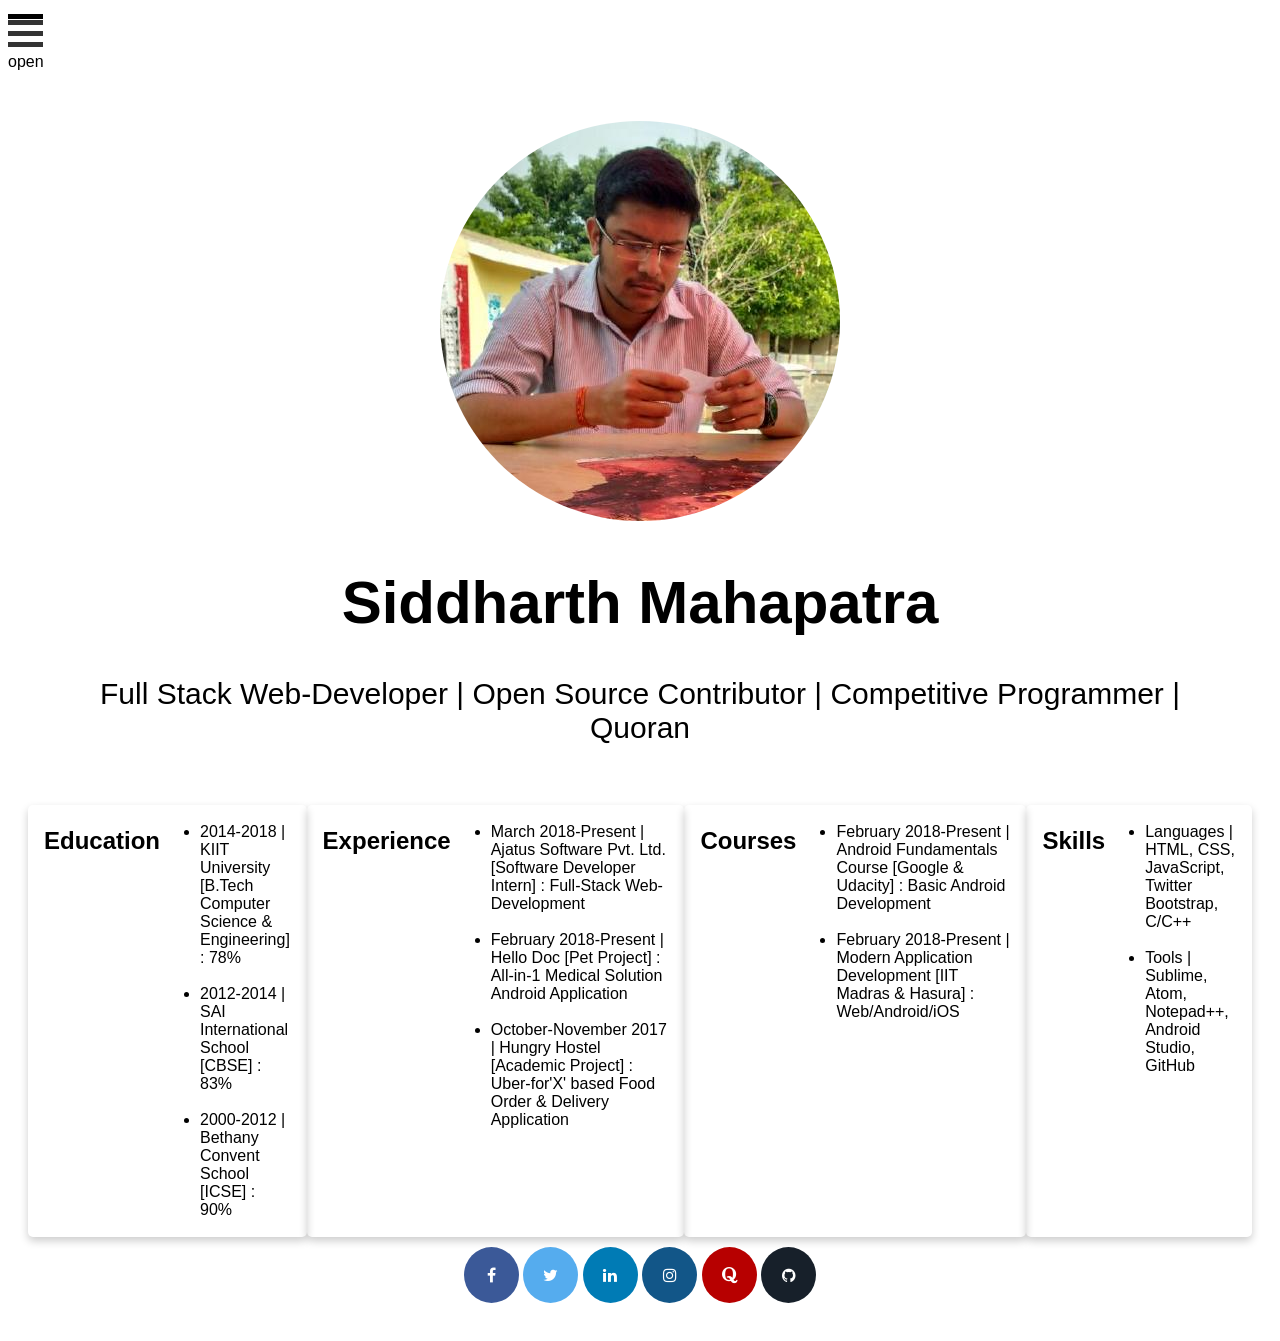
<file: index.html>
<!doctype html>

<html>

	<head>
		<title> Siddharth Mahapatra | Portfolio </title>
		 <link rel="stylesheet" href="Resume.css"> 
		 <link rel="stylesheet" href="https://cdnjs.cloudflare.com/ajax/libs/font-awesome/4.7.0/css/font-awesome.min.css">
		 <script src="Resume.js"></script> 
	</head>

	<body>

		<div class="menu" onclick="myFunction(this)">
  			<div class="bar1"></div>
  			<div class="bar2"></div>
  			<div class="bar3"></div>

  			<div id="mySidenav" class="sidenav">
  				<a href="javascript:void(0)" class="closebtn" onclick="closeNav()">&times;</a>
  				<a href="#">About</a>
  				<a href="#">Services</a>
  				<a href="#">Clients</a>
  				<a href="#">Contact</a>
			</div>
  			
  			<span onclick="openNav()">open</span>
		</div> 

		<div id="main"> 

			<div class="header">
				<img src="picture.jpeg">
				<h1> Siddharth Mahapatra </h1>
				<p> Full Stack Web-Developer | Open Source Contributor | Competitive Programmer | Quoran </p>
			</div>

			<div class="flex-container">
				<div class="card container">
					<h2> Education </h2>
					<ul>
						<li> 2014-2018	|	KIIT University [B.Tech Computer Science & Engineering] : 78% </li> <br>
						<li> 2012-2014	|	SAI International School [CBSE] : 83% </li><br>
						<li> 2000-2012	|	Bethany Convent School [ICSE] : 90% </li>
					</ul>
				</div>
		
				<div class="card container">
					<h2> Experience </h2>
					<ul>
						<li> March 2018-Present		|	Ajatus Software Pvt. Ltd. [Software Developer Intern] : Full-Stack Web-Development </li><br>
						<li> February 2018-Present  |	Hello Doc [Pet Project] : All-in-1 Medical Solution Android Application </li><br>
						<li> October-November 2017	|	Hungry Hostel [Academic Project] : Uber-for'X' based Food Order & Delivery Application </li><br>
					</ul>
				</div>

				<div class="card container">
					<h2> Courses </h2>
					<ul>
						<li> February 2018-Present	|	Android Fundamentals Course [Google & Udacity] : Basic Android Development </li><br>
						<li> February 2018-Present	|	Modern Application Development [IIT Madras & Hasura] : Web/Android/iOS </li><br>
					</ul>
				</div>
		
				<div class="card container">
					<h2> Skills </h2>
					<ul>
						<li> Languages	|	HTML, CSS, JavaScript, Twitter Bootstrap, C/C++ </li><br>
						<li> Tools		|	Sublime, Atom, Notepad++, Android Studio, GitHub </li><br>
					</ul>
				</div>
			</div>

			<div class="footer">
				<a href="https://www.facebook.com/siddharth.mahapatra1296" class="fa fa-facebook"></a>
				<a href="https://twitter.com/Sid_Mahapatra12" class="fa fa-twitter"></a>
				<a href="https://www.linkedin.com/in/siddharthmahapatra120196/" class="fa fa-linkedin"></a>
				<a href="https://www.instagram.com/siddharth_mahapatra12/?hl=en" class="fa fa-instagram"></a>
				<a href="https://www.quora.com/profile/Siddharth-Mahapatra-10" class="fa fa-quora"></a>
				<a href="https://github.com/SiddharthMahapatra12" class="fa fa-github"></a>		
			</div>
		</div>
	</body>

</html>
</file>
<file: Resume.css>
.menu {
    display: inline-block;
    cursor: pointer;
}

.bar1, .bar2, .bar3 {
    width: 35px;
    height: 5px;
    background-color: #333;
    margin: 6px 0;
    transition: 0.4s;
}

.change .bar1 {
    -webkit-transform: rotate(-45deg) translate(-9px, 6px) ;
    transform: rotate(-45deg) translate(-9px, 6px) ;
}

.change .bar2 {
    opacity: 0;
}

.change .bar3 {
    -webkit-transform: rotate(45deg) translate(-8px, -8px) ;
    transform: rotate(45deg) translate(-8px, -8px) ;
}

.sidenav {
    height: 100%; 
    width: 0; 
    position: fixed; 
    z-index: 1; 
    top: 0; 
    left: 0;
    background-color: #111; 
    overflow-x: hidden; 
    padding-top: 60px; 
    transition: 0.5s; 
}

.sidenav a {
    padding: 8px 8px 8px 32px;
    text-decoration: none;
    font-size: 25px;
    color: #818181;
    display: block;
    transition: 0.3s;
}

.sidenav a:hover {
    color: #f1f1f1;
}

.sidenav .closebtn {
    position: absolute;
    top: 0;
    right: 25px;
    font-size: 36px;
    margin-left: 50px;
}

#main {
    transition: margin-left .5s;
    padding: 20px;
}

@media screen and (max-height: 450px) {
    .sidenav {padding-top: 15px;}
    .sidenav a {font-size: 18px;}
} 

body {
    font-family: Arial, Helvetica, sans-serif;
}

.menu {
    width: 35px;
    height: 5px;
    background-color: black;
    margin: 6px 0;
}

.header {
    padding: 30px;
    text-align: center;
    font-size: 30px;
}

img {
    border-radius: 50%;
}

.flex-container {
  display: flex;
}

.card {
    box-shadow: 0 4px 8px 0 rgba(0,0,0,0.2);
    transition: 0.3s;
    border-radius: 5px;
    display: flex;
}

.card:hover {
    box-shadow: 0 8px 16px 0 rgba(0,0,0,0.2);
}

.container {
    padding: 2px 16px;
}

.footer {
    padding: 10px;
    text-align: center;
}

.fa {
    padding: 20px;
    font-size: 30px;
    width: 15px;
    text-align: center;
    text-decoration: none;
    border-radius: 50%;
}

.fa:hover {
    opacity: 0.7;
}

.fa-facebook {
    background: #3B5998;
    color: white;
}

.fa-twitter {
    background: #55ACEE;
    color: white;
} 

.fa-linkedin {
  background: #007bb5;
  color: white;
}

.fa-instagram {
  background: #125688;
  color: white;
}

.fa-quora {
  background: #b70000;
  color: white;
}

.fa-github {
  background: #17202a;
  color: white;
}

@media (max-width: 600px) {
    .row {
      -webkit-flex-direction: column;
      flex-direction: column;
    }
}
</file>
